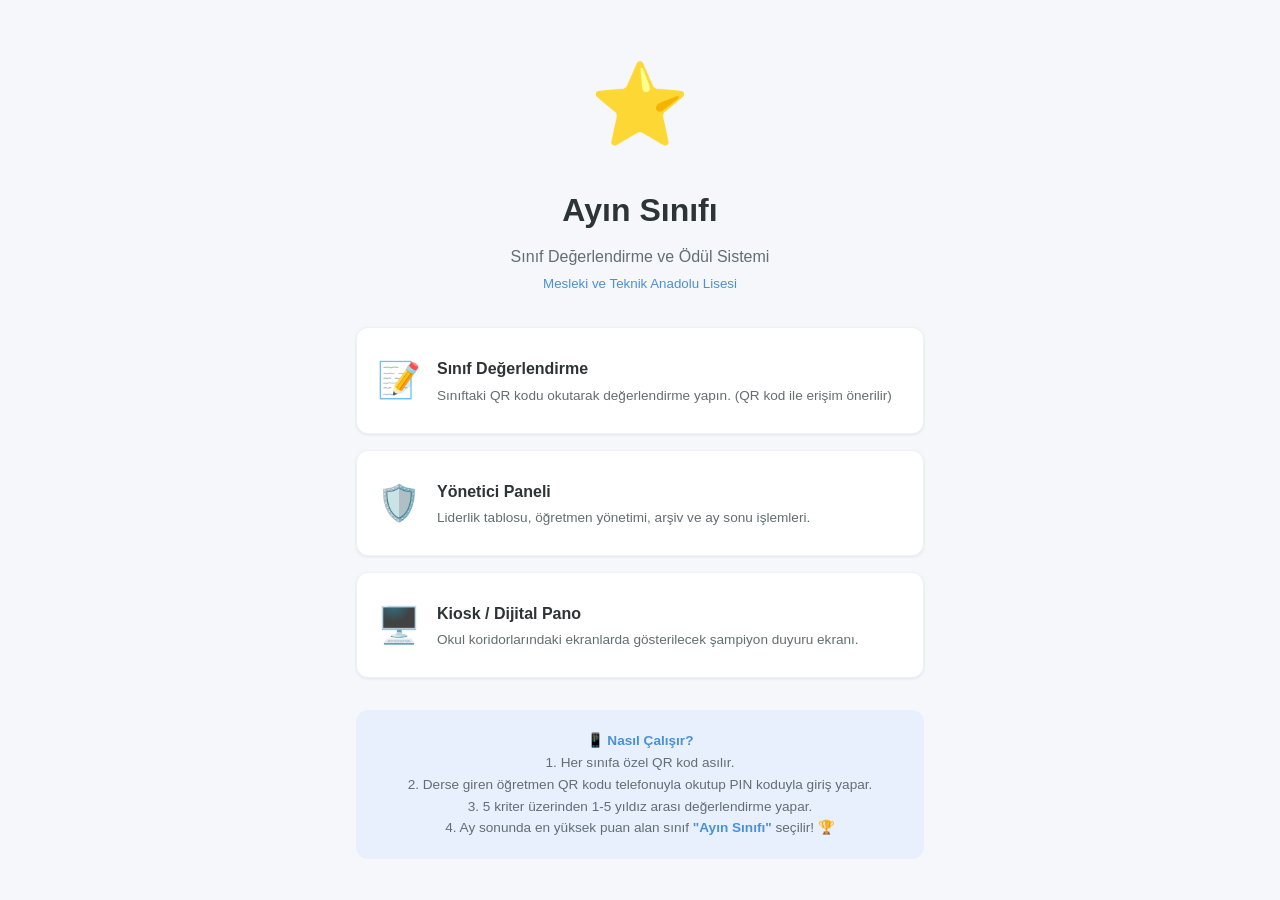
<file: index.html>
<!DOCTYPE html>
<html lang="tr">
<head>
    <meta charset="UTF-8">
    <meta name="viewport" content="width=device-width, initial-scale=1.0">
    <meta name="theme-color" content="#4A90D9">
    <title>Ayın Sınıfı - Sınıf Değerlendirme Sistemi</title>
    <link rel="stylesheet" href="style.css">
    <!--
        ============================================
        AYIN SINIFI - ANA SAYFA (LANDING PAGE)
        ============================================
        Bu sayfa uygulamanın giriş noktasıdır.
        Öğretmenler QR kod ile doğrudan oyla.html'e yönlenecektir.
        Bu sayfa genel bilgi ve yönlendirme sağlar.
    -->
    <style>
        .landing-container {
            max-width: 600px;
            margin: 0 auto;
            padding: 24px 16px;
            min-height: 100vh;
            display: flex;
            flex-direction: column;
            align-items: center;
            justify-content: center;
            text-align: center;
        }
        .landing-logo {
            font-size: 5rem;
            margin-bottom: 16px;
            animation: float 3s ease-in-out infinite;
        }
        @keyframes float {
            0%, 100% { transform: translateY(0); }
            50% { transform: translateY(-10px); }
        }
        .landing-title {
            font-size: 2rem;
            font-weight: 800;
            color: var(--text-primary);
            margin-bottom: 8px;
        }
        .landing-subtitle {
            font-size: 1rem;
            color: var(--text-secondary);
            margin-bottom: 32px;
            line-height: 1.6;
        }
        .landing-cards {
            display: grid;
            gap: 16px;
            width: 100%;
            margin-bottom: 32px;
        }
        .landing-card {
            background: var(--bg-card);
            border-radius: var(--radius-md);
            padding: 24px 20px;
            box-shadow: var(--shadow-sm);
            border: 1px solid var(--border-light);
            text-decoration: none;
            color: inherit;
            transition: all 0.2s;
            display: flex;
            align-items: center;
            gap: 16px;
            text-align: left;
        }
        .landing-card:hover {
            box-shadow: var(--shadow-md);
            transform: translateY(-2px);
            border-color: var(--primary);
        }
        .landing-card-icon {
            font-size: 2.2rem;
            flex-shrink: 0;
        }
        .landing-card h3 {
            font-size: 1rem;
            margin-bottom: 4px;
        }
        .landing-card p {
            font-size: 0.85rem;
            color: var(--text-secondary);
            line-height: 1.4;
        }
        .landing-info {
            background: var(--primary-light);
            border-radius: var(--radius-md);
            padding: 20px;
            font-size: 0.85rem;
            color: var(--text-secondary);
            line-height: 1.6;
            width: 100%;
        }
        .landing-info strong {
            color: var(--primary);
        }
    </style>
</head>
<body>

    <div class="landing-container">
        
        <div class="landing-logo">⭐</div>
        
        <h1 class="landing-title">Ayın Sınıfı</h1>
        <p class="landing-subtitle">
            Sınıf Değerlendirme ve Ödül Sistemi<br>
            <small id="landingSchoolName" style="color:var(--primary);">Mesleki ve Teknik Anadolu Lisesi</small>
        </p>

        <div class="landing-cards">
            
            <a href="oyla.html" class="landing-card">
                <span class="landing-card-icon">📝</span>
                <div>
                    <h3>Sınıf Değerlendirme</h3>
                    <p>Sınıftaki QR kodu okutarak değerlendirme yapın. (QR kod ile erişim önerilir)</p>
                </div>
            </a>

            <a href="admin.html" class="landing-card">
                <span class="landing-card-icon">🛡️</span>
                <div>
                    <h3>Yönetici Paneli</h3>
                    <p>Liderlik tablosu, öğretmen yönetimi, arşiv ve ay sonu işlemleri.</p>
                </div>
            </a>

            <a href="kiosk.html" class="landing-card">
                <span class="landing-card-icon">🖥️</span>
                <div>
                    <h3>Kiosk / Dijital Pano</h3>
                    <p>Okul koridorlarındaki ekranlarda gösterilecek şampiyon duyuru ekranı.</p>
                </div>
            </a>

        </div>

        <div class="landing-info">
            <strong>📱 Nasıl Çalışır?</strong><br>
            1. Her sınıfa özel QR kod asılır.<br>
            2. Derse giren öğretmen QR kodu telefonuyla okutup PIN koduyla giriş yapar.<br>
            3. 5 kriter üzerinden 1-5 yıldız arası değerlendirme yapar.<br>
            4. Ay sonunda en yüksek puan alan sınıf <strong>"Ayın Sınıfı"</strong> seçilir! 🏆
        </div>
    </div>

    <script src="firebase-config.js"></script>
    <script>
        document.getElementById('landingSchoolName').textContent = APP_CONFIG.schoolName;
    </script>

</body>
</html>
</file>
<file: style.css>
/* ============================================= */
/*  AYIN SINIFI - ANA STİL DOSYASI              */
/*  Mobile-First Responsive Tasarım              */
/* ============================================= */

/* ---------- CSS Değişkenleri (Tema) ---------- */
:root {
    /* Ana Renkler - Okul ortamına uygun soft palet */
    --primary: #4A90D9;
    --primary-dark: #3A7BC8;
    --primary-light: #E8F0FE;
    --secondary: #6C5CE7;
    --accent: #00B894;
    --accent-dark: #00A381;
    
    /* Nötr Renkler */
    --bg: #F5F7FA;
    --bg-card: #FFFFFF;
    --text-primary: #2D3436;
    --text-secondary: #636E72;
    --text-light: #B2BEC3;
    --border: #DFE6E9;
    --border-light: #EDF2F7;
    
    /* Durum Renkleri */
    --success: #00B894;
    --warning: #FDCB6E;
    --danger: #E17055;
    --info: #74B9FF;
    
    /* Yıldız Renkleri */
    --star-empty: #DFE6E9;
    --star-filled: #F9CA24;
    --star-hover: #F0B90B;
    
    /* Ödül Renkleri */
    --gold: #FFD700;
    --silver: #C0C0C0;
    --bronze: #CD7F32;
    
    /* Gölgeler */
    --shadow-sm: 0 1px 3px rgba(0,0,0,0.08);
    --shadow-md: 0 4px 12px rgba(0,0,0,0.1);
    --shadow-lg: 0 8px 30px rgba(0,0,0,0.12);
    --shadow-xl: 0 12px 40px rgba(0,0,0,0.15);
    
    /* Boyutlar */
    --radius-sm: 8px;
    --radius-md: 12px;
    --radius-lg: 16px;
    --radius-xl: 24px;
    --max-width: 480px;
    --max-width-admin: 1200px;
}

/* ---------- Global Sıfırlama ---------- */
*, *::before, *::after {
    margin: 0;
    padding: 0;
    box-sizing: border-box;
}

html {
    font-size: 16px;
    scroll-behavior: smooth;
    -webkit-tap-highlight-color: transparent;
}

body {
    font-family: 'Segoe UI', -apple-system, BlinkMacSystemFont, 'Roboto', 'Helvetica Neue', Arial, sans-serif;
    background: var(--bg);
    color: var(--text-primary);
    line-height: 1.6;
    min-height: 100vh;
    -webkit-font-smoothing: antialiased;
    -moz-osx-font-smoothing: grayscale;
}

/* ---------- Mobil Oylama Sayfası Layout ---------- */
.app-container {
    max-width: var(--max-width);
    margin: 0 auto;
    padding: 16px;
    min-height: 100vh;
    display: flex;
    flex-direction: column;
}

/* ---------- Üst Başlık (Header) ---------- */
.app-header {
    text-align: center;
    padding: 20px 16px;
    background: linear-gradient(135deg, var(--primary), var(--secondary));
    border-radius: var(--radius-lg);
    color: white;
    margin-bottom: 20px;
    box-shadow: var(--shadow-md);
    position: relative;
    overflow: hidden;
}

.app-header::before {
    content: '';
    position: absolute;
    top: -50%;
    right: -20%;
    width: 200px;
    height: 200px;
    background: rgba(255,255,255,0.08);
    border-radius: 50%;
}

.app-header .school-name {
    font-size: 0.8rem;
    opacity: 0.9;
    font-weight: 400;
    letter-spacing: 1px;
    text-transform: uppercase;
    margin-bottom: 4px;
}

.app-header h1 {
    font-size: 1.5rem;
    font-weight: 700;
    margin-bottom: 4px;
}

.app-header .subtitle {
    font-size: 0.85rem;
    opacity: 0.85;
}

.class-badge {
    display: inline-block;
    background: rgba(255,255,255,0.2);
    backdrop-filter: blur(10px);
    padding: 6px 20px;
    border-radius: 50px;
    font-size: 1.1rem;
    font-weight: 700;
    margin-top: 10px;
    border: 1px solid rgba(255,255,255,0.3);
}

/* ---------- Giriş (Login) Ekranı ---------- */
.login-container {
    flex: 1;
    display: flex;
    flex-direction: column;
    justify-content: center;
    align-items: center;
    padding: 20px;
}

.login-card {
    width: 100%;
    max-width: 400px;
    background: var(--bg-card);
    border-radius: var(--radius-lg);
    padding: 32px 24px;
    box-shadow: var(--shadow-lg);
    text-align: center;
}

.login-card .login-icon {
    font-size: 3rem;
    margin-bottom: 16px;
}

.login-card h2 {
    font-size: 1.3rem;
    margin-bottom: 8px;
    color: var(--text-primary);
}

.login-card p {
    font-size: 0.9rem;
    color: var(--text-secondary);
    margin-bottom: 24px;
}

.pin-input-group {
    display: flex;
    gap: 10px;
    justify-content: center;
    margin-bottom: 24px;
}

.pin-input {
    width: 48px;
    height: 56px;
    border: 2px solid var(--border);
    border-radius: var(--radius-sm);
    text-align: center;
    font-size: 1.5rem;
    font-weight: 700;
    color: var(--text-primary);
    background: var(--bg);
    transition: all 0.2s ease;
    -webkit-appearance: none;
    -moz-appearance: textfield;
}

.pin-input:focus {
    border-color: var(--primary);
    box-shadow: 0 0 0 3px rgba(74, 144, 217, 0.15);
    outline: none;
    background: white;
}

.pin-input::-webkit-inner-spin-button,
.pin-input::-webkit-outer-spin-button {
    -webkit-appearance: none;
}

/* ---------- Butonlar ---------- */
.btn {
    display: inline-flex;
    align-items: center;
    justify-content: center;
    gap: 8px;
    padding: 14px 28px;
    border: none;
    border-radius: var(--radius-md);
    font-size: 1rem;
    font-weight: 600;
    cursor: pointer;
    transition: all 0.2s ease;
    text-decoration: none;
    line-height: 1;
    -webkit-tap-highlight-color: transparent;
    user-select: none;
}

.btn:active {
    transform: scale(0.97);
}

.btn-primary {
    background: linear-gradient(135deg, var(--primary), var(--primary-dark));
    color: white;
    box-shadow: 0 4px 12px rgba(74, 144, 217, 0.3);
}

.btn-primary:hover {
    box-shadow: 0 6px 16px rgba(74, 144, 217, 0.4);
    transform: translateY(-1px);
}

.btn-primary:disabled {
    opacity: 0.6;
    cursor: not-allowed;
    transform: none;
}

.btn-success {
    background: linear-gradient(135deg, var(--accent), var(--accent-dark));
    color: white;
    box-shadow: 0 4px 12px rgba(0, 184, 148, 0.3);
}

.btn-success:hover {
    box-shadow: 0 6px 16px rgba(0, 184, 148, 0.4);
    transform: translateY(-1px);
}

.btn-danger {
    background: linear-gradient(135deg, var(--danger), #D63031);
    color: white;
    box-shadow: 0 4px 12px rgba(225, 112, 85, 0.3);
}

.btn-outline {
    background: transparent;
    border: 2px solid var(--border);
    color: var(--text-secondary);
}

.btn-outline:hover {
    border-color: var(--primary);
    color: var(--primary);
}

.btn-block {
    width: 100%;
}

.btn-lg {
    padding: 16px 32px;
    font-size: 1.1rem;
}

.btn-sm {
    padding: 8px 16px;
    font-size: 0.85rem;
}

/* ---------- Oylama Ekranı ---------- */
.voting-screen {
    flex: 1;
    padding-bottom: 100px;
}

.teacher-info-bar {
    display: flex;
    align-items: center;
    justify-content: space-between;
    padding: 10px 16px;
    background: var(--primary-light);
    border-radius: var(--radius-md);
    margin-bottom: 16px;
    font-size: 0.85rem;
}

.teacher-info-bar .teacher-name {
    font-weight: 600;
    color: var(--primary-dark);
}

.teacher-info-bar .logout-btn {
    color: var(--danger);
    cursor: pointer;
    font-weight: 500;
    background: none;
    border: none;
    font-size: 0.85rem;
    padding: 4px 8px;
}

/* ---------- Kriter Kartları ---------- */
.criteria-card {
    background: var(--bg-card);
    border-radius: var(--radius-md);
    padding: 20px;
    margin-bottom: 12px;
    box-shadow: var(--shadow-sm);
    border: 1px solid var(--border-light);
    transition: all 0.2s ease;
}

.criteria-card.rated {
    border-color: var(--accent);
    box-shadow: 0 0 0 1px var(--accent), var(--shadow-sm);
}

.criteria-header {
    display: flex;
    align-items: flex-start;
    gap: 12px;
    margin-bottom: 12px;
}

.criteria-icon {
    font-size: 1.6rem;
    flex-shrink: 0;
    width: 40px;
    height: 40px;
    display: flex;
    align-items: center;
    justify-content: center;
    background: var(--bg);
    border-radius: var(--radius-sm);
}

.criteria-info h3 {
    font-size: 0.95rem;
    font-weight: 600;
    color: var(--text-primary);
    margin-bottom: 4px;
    line-height: 1.3;
}

.criteria-info .criteria-desc {
    font-size: 0.78rem;
    color: var(--text-secondary);
    line-height: 1.4;
}

.criteria-info .criteria-goal {
    font-size: 0.72rem;
    color: var(--accent);
    font-weight: 600;
    margin-top: 4px;
    display: flex;
    align-items: center;
    gap: 4px;
}

/* ---------- Yıldız Değerlendirme ---------- */
.star-rating {
    display: flex;
    gap: 6px;
    justify-content: center;
    padding: 8px 0;
}

.star-rating .star {
    font-size: 2rem;
    cursor: pointer;
    color: var(--star-empty);
    transition: all 0.15s ease;
    -webkit-tap-highlight-color: transparent;
    user-select: none;
    line-height: 1;
    padding: 4px;
}

.star-rating .star:hover,
.star-rating .star.hover {
    color: var(--star-hover);
    transform: scale(1.15);
}

.star-rating .star.active {
    color: var(--star-filled);
}

.star-rating .star.active:hover {
    color: var(--star-hover);
}

.rating-label {
    text-align: center;
    font-size: 0.8rem;
    color: var(--text-secondary);
    margin-top: 4px;
    min-height: 20px;
    font-weight: 500;
}

/* ---------- Yorum Alanı ---------- */
.comment-section {
    background: var(--bg-card);
    border-radius: var(--radius-md);
    padding: 20px;
    margin-bottom: 12px;
    box-shadow: var(--shadow-sm);
    border: 1px solid var(--border-light);
}

.comment-section h3 {
    font-size: 0.95rem;
    font-weight: 600;
    margin-bottom: 12px;
    display: flex;
    align-items: center;
    gap: 8px;
}

.comment-textarea {
    width: 100%;
    min-height: 80px;
    padding: 12px;
    border: 2px solid var(--border);
    border-radius: var(--radius-sm);
    font-family: inherit;
    font-size: 0.9rem;
    color: var(--text-primary);
    resize: vertical;
    transition: border-color 0.2s;
    background: var(--bg);
}

.comment-textarea:focus {
    border-color: var(--primary);
    outline: none;
    background: white;
}

.comment-textarea::placeholder {
    color: var(--text-light);
}

/* ---------- Alt Gönder Butonu (Yapışkan) ---------- */
.submit-bar {
    position: fixed;
    bottom: 0;
    left: 0;
    right: 0;
    padding: 16px;
    background: rgba(255,255,255,0.95);
    backdrop-filter: blur(10px);
    border-top: 1px solid var(--border-light);
    z-index: 100;
    display: flex;
    justify-content: center;
}

.submit-bar .btn {
    max-width: var(--max-width);
    width: 100%;
}

/* ---------- Sonuç / Başarı Ekranı ---------- */
.success-screen {
    flex: 1;
    display: flex;
    flex-direction: column;
    justify-content: center;
    align-items: center;
    text-align: center;
    padding: 32px 20px;
}

.success-icon {
    font-size: 4rem;
    margin-bottom: 16px;
    animation: popIn 0.5s cubic-bezier(0.175, 0.885, 0.32, 1.275);
}

@keyframes popIn {
    0% { transform: scale(0); opacity: 0; }
    100% { transform: scale(1); opacity: 1; }
}

.success-screen h2 {
    font-size: 1.4rem;
    margin-bottom: 8px;
    color: var(--accent);
}

.success-screen p {
    font-size: 0.95rem;
    color: var(--text-secondary);
    margin-bottom: 24px;
}

/* ---------- Hata Mesajları / Bildirimler ---------- */
.toast {
    position: fixed;
    top: 20px;
    left: 50%;
    transform: translateX(-50%) translateY(-100px);
    padding: 14px 24px;
    border-radius: var(--radius-md);
    color: white;
    font-weight: 500;
    font-size: 0.9rem;
    z-index: 10000;
    box-shadow: var(--shadow-lg);
    transition: transform 0.3s cubic-bezier(0.175, 0.885, 0.32, 1.275);
    max-width: 90%;
    text-align: center;
}

.toast.show {
    transform: translateX(-50%) translateY(0);
}

.toast.success { background: var(--accent); }
.toast.error { background: var(--danger); }
.toast.warning { background: var(--warning); color: var(--text-primary); }
.toast.info { background: var(--info); }

/* ---------- Yükleniyor (Loading) ---------- */
.loading-overlay {
    position: fixed;
    inset: 0;
    background: rgba(255,255,255,0.85);
    display: flex;
    flex-direction: column;
    align-items: center;
    justify-content: center;
    z-index: 9999;
    backdrop-filter: blur(4px);
}

.spinner {
    width: 40px;
    height: 40px;
    border: 3px solid var(--border);
    border-top-color: var(--primary);
    border-radius: 50%;
    animation: spin 0.8s linear infinite;
}

@keyframes spin {
    to { transform: rotate(360deg); }
}

.loading-overlay p {
    margin-top: 12px;
    color: var(--text-secondary);
    font-size: 0.9rem;
}

/* ---------- Gizle/Göster Yardımcıları ---------- */
.hidden { display: none !important; }

/* ============================================= */
/*  ADMİN PANELİ STİLLERİ                       */
/* ============================================= */

.admin-container {
    max-width: var(--max-width-admin);
    margin: 0 auto;
    padding: 24px;
}

/* Admin Üst Bar */
.admin-header {
    display: flex;
    align-items: center;
    justify-content: space-between;
    padding: 20px 24px;
    background: linear-gradient(135deg, var(--primary), var(--secondary));
    border-radius: var(--radius-lg);
    color: white;
    margin-bottom: 24px;
    box-shadow: var(--shadow-md);
    flex-wrap: wrap;
    gap: 12px;
}

.admin-header h1 {
    font-size: 1.4rem;
    font-weight: 700;
    display: flex;
    align-items: center;
    gap: 10px;
}

.admin-header .admin-actions {
    display: flex;
    gap: 8px;
    flex-wrap: wrap;
}

/* Admin Tablar */








/* Admin Tablar - Modern ve Responsive Tasarım */
.admin-tabs {
    display: flex;
    flex-wrap: wrap; /* Sığmazsa alt satıra geçsin, kaydırma çubuğu çıkmasın */
    gap: 10px;
    background: var(--bg-card);
    border-radius: var(--radius-lg);
    padding: 10px;
    margin-bottom: 24px;
    box-shadow: var(--shadow-sm);
    border: 1px solid var(--border-light);
}

.admin-tab {
    flex: 1 1 auto;
    min-width: 140px; /* Çok küçülmesini engelle */
    padding: 14px 16px;
    border: none;
    background: transparent;
    border-radius: var(--radius-md);
    font-size: 0.95rem;
    font-weight: 600;
    color: var(--text-secondary);
    cursor: pointer;
    transition: all 0.2s;
    text-align: center;
    display: flex;
    align-items: center;
    justify-content: center;
    gap: 8px;
}

.admin-tab.active {
    background: var(--primary);
    color: white;
    box-shadow: 0 4px 12px rgba(74, 144, 217, 0.25);
}

.admin-tab:hover:not(.active) {
    background: var(--bg);
    color: var(--primary);
}

/* Admin Kartlar */
.admin-card {
    background: var(--bg-card);
    border-radius: var(--radius-md);
    padding: 24px;
    box-shadow: var(--shadow-sm);
    border: 1px solid var(--border-light);
    margin-bottom: 20px;
}

.admin-card h2 {
    font-size: 1.15rem;
    font-weight: 700;
    margin-bottom: 16px;
    display: flex;
    align-items: center;
    gap: 8px;
}

/* Sıralama Tablosu */
.leaderboard-table {
    width: 100%;
    border-collapse: collapse;
    font-size: 0.9rem;
}

.leaderboard-table thead {
    background: var(--bg);
}

.leaderboard-table th {
    padding: 12px 16px;
    text-align: left;
    font-weight: 600;
    color: var(--text-secondary);
    font-size: 0.8rem;
    text-transform: uppercase;
    letter-spacing: 0.5px;
    border-bottom: 2px solid var(--border);
}

.leaderboard-table td {
    padding: 14px 16px;
    border-bottom: 1px solid var(--border-light);
    vertical-align: middle;
}

.leaderboard-table tbody tr {
    transition: background 0.15s;
}

.leaderboard-table tbody tr:hover {
    background: var(--primary-light);
}

.rank-badge {
    display: inline-flex;
    align-items: center;
    justify-content: center;
    width: 32px;
    height: 32px;
    border-radius: 50%;
    font-weight: 700;
    font-size: 0.85rem;
}

.rank-1 { background: var(--gold); color: #6B4C00; }
.rank-2 { background: var(--silver); color: #4A4A4A; }
.rank-3 { background: var(--bronze); color: #3E2200; }
.rank-other { background: var(--bg); color: var(--text-secondary); }

.class-name-cell {
    font-weight: 600;
    display: flex;
    align-items: center;
    gap: 8px;
}

.star-count {
    display: inline-flex;
    align-items: center;
    gap: 4px;
    color: var(--star-filled);
    font-weight: 600;
}

/* İlerleme Çubuğu */
.progress-container {
    margin-top: 12px;
}

.progress-bar-wrapper {
    display: flex;
    align-items: center;
    gap: 12px;
    margin-bottom: 8px;
}

.progress-class-name {
    min-width: 50px;
    font-weight: 600;
    font-size: 0.85rem;
}

.progress-bar-track {
    flex: 1;
    height: 24px;
    background: var(--bg);
    border-radius: 12px;
    overflow: hidden;
    position: relative;
}

.progress-bar-fill {
    height: 100%;
    border-radius: 12px;
    transition: width 0.6s cubic-bezier(0.4, 0, 0.2, 1);
    display: flex;
    align-items: center;
    justify-content: flex-end;
    padding-right: 8px;
    font-size: 0.75rem;
    font-weight: 600;
    color: white;
    min-width: fit-content;
}

.progress-bar-fill.gold { background: linear-gradient(90deg, var(--gold), #FFE066); color: #6B4C00; }
.progress-bar-fill.blue { background: linear-gradient(90deg, var(--primary), var(--info)); }
.progress-bar-fill.green { background: linear-gradient(90deg, var(--accent), #55EFC4); }
.progress-bar-fill.purple { background: linear-gradient(90deg, var(--secondary), #A29BFE); }

.progress-stars {
    display: flex;
    gap: 4px;
    font-size: 0.9rem;
}

/* Öğretmen Yönetimi */
.teacher-list {
    display: grid;
    gap: 8px;
}

.teacher-item {
    display: flex;
    align-items: center;
    justify-content: space-between;
    padding: 12px 16px;
    background: var(--bg);
    border-radius: var(--radius-sm);
    transition: all 0.15s;
}

.teacher-item:hover {
    background: var(--primary-light);
}

.teacher-item .teacher-detail {
    display: flex;
    align-items: center;
    gap: 12px;
}

.teacher-avatar {
    width: 36px;
    height: 36px;
    border-radius: 50%;
    background: var(--primary);
    color: white;
    display: flex;
    align-items: center;
    justify-content: center;
    font-weight: 700;
    font-size: 0.85rem;
}

.teacher-item .teacher-actions {
    display: flex;
    gap: 8px;
}

/* Form Elemanları */
.form-group {
    margin-bottom: 16px;
}

.form-group label {
    display: block;
    font-size: 0.85rem;
    font-weight: 600;
    color: var(--text-secondary);
    margin-bottom: 6px;
}

.form-input {
    width: 100%;
    padding: 12px 16px;
    border: 2px solid var(--border);
    border-radius: var(--radius-sm);
    font-size: 0.95rem;
    font-family: inherit;
    color: var(--text-primary);
    background: var(--bg);
    transition: all 0.2s;
}

.form-input:focus {
    border-color: var(--primary);
    outline: none;
    background: white;
    box-shadow: 0 0 0 3px rgba(74, 144, 217, 0.1);
}

.form-row {
    display: grid;
    grid-template-columns: 1fr 1fr;
    gap: 12px;
}

/* Modal */
.modal-overlay {
    position: fixed;
    inset: 0;
    background: rgba(0,0,0,0.5);
    display: flex;
    align-items: center;
    justify-content: center;
    z-index: 5000;
    padding: 20px;
    backdrop-filter: blur(4px);
}

.modal-content {
    background: var(--bg-card);
    border-radius: var(--radius-lg);
    padding: 32px 24px;
    max-width: 480px;
    width: 100%;
    box-shadow: var(--shadow-xl);
    animation: modalIn 0.3s ease;
}

@keyframes modalIn {
    from { transform: scale(0.9); opacity: 0; }
    to { transform: scale(1); opacity: 1; }
}

.modal-content h2 {
    font-size: 1.2rem;
    margin-bottom: 16px;
    display: flex;
    align-items: center;
    gap: 8px;
}

.modal-actions {
    display: flex;
    gap: 12px;
    margin-top: 24px;
    justify-content: flex-end;
}

/* ---------- İstatistik Kartları ---------- */
.stats-grid {
    display: grid;
    grid-template-columns: repeat(auto-fit, minmax(200px, 1fr));
    gap: 16px;
    margin-bottom: 24px;
}

.stat-card {
    background: var(--bg-card);
    border-radius: var(--radius-md);
    padding: 20px;
    box-shadow: var(--shadow-sm);
    border: 1px solid var(--border-light);
    text-align: center;
}

.stat-card .stat-value {
    font-size: 2rem;
    font-weight: 800;
    color: var(--primary);
    line-height: 1;
    margin-bottom: 4px;
}

.stat-card .stat-label {
    font-size: 0.8rem;
    color: var(--text-secondary);
    font-weight: 500;
}

/* Arşiv Tablosu */
.archive-list {
    display: grid;
    gap: 12px;
}

.archive-item {
    display: flex;
    align-items: center;
    justify-content: space-between;
    padding: 16px 20px;
    background: var(--bg);
    border-radius: var(--radius-md);
    transition: all 0.15s;
}

.archive-item:hover {
    background: var(--primary-light);
    box-shadow: var(--shadow-sm);
}

.archive-month {
    font-weight: 600;
    font-size: 1rem;
}

.archive-winner {
    display: flex;
    align-items: center;
    gap: 8px;
    color: var(--star-filled);
    font-weight: 600;
}

/* ============================================= */
/*  KİOSK EKRANI STİLLERİ                       */
/* ============================================= */

.kiosk-container {
    min-height: 100vh;
    display: flex;
    flex-direction: column;
    align-items: center;
    justify-content: center;
    background: linear-gradient(135deg, #0C1445 0%, #1A237E 30%, #283593 60%, #1A237E 100%);
    color: white;
    padding: 40px;
    text-align: center;
    position: relative;
    overflow: hidden;
}

.kiosk-container::before {
    content: '';
    position: absolute;
    top: -50%;
    left: -50%;
    width: 200%;
    height: 200%;
    background: radial-gradient(circle, rgba(255,215,0,0.05) 0%, transparent 50%);
    animation: kioskGlow 8s ease-in-out infinite;
}

@keyframes kioskGlow {
    0%, 100% { transform: translate(0, 0); }
    50% { transform: translate(5%, 3%); }
}

.kiosk-school-name {
    font-size: 1.2rem;
    opacity: 0.7;
    letter-spacing: 3px;
    text-transform: uppercase;
    margin-bottom: 16px;
    position: relative;
    z-index: 1;
}

.kiosk-title {
    font-size: 2.5rem;
    font-weight: 800;
    margin-bottom: 8px;
    position: relative;
    z-index: 1;
    text-shadow: 0 2px 20px rgba(255,215,0,0.3);
}

.kiosk-month {
    font-size: 1.5rem;
    color: var(--gold);
    font-weight: 600;
    margin-bottom: 40px;
    position: relative;
    z-index: 1;
}

.kiosk-trophy {
    font-size: 6rem;
    margin-bottom: 24px;
    animation: trophyBounce 2s ease-in-out infinite;
    position: relative;
    z-index: 1;
    filter: drop-shadow(0 0 30px rgba(255,215,0,0.4));
}

@keyframes trophyBounce {
    0%, 100% { transform: translateY(0); }
    50% { transform: translateY(-12px); }
}

.kiosk-winner-name {
    font-size: 4rem;
    font-weight: 900;
    color: var(--gold);
    text-shadow: 0 0 40px rgba(255,215,0,0.4), 0 4px 20px rgba(0,0,0,0.3);
    margin-bottom: 16px;
    position: relative;
    z-index: 1;
    letter-spacing: 4px;
}

.kiosk-score {
    font-size: 1.3rem;
    opacity: 0.8;
    margin-bottom: 40px;
    position: relative;
    z-index: 1;
}

.kiosk-stars {
    font-size: 2rem;
    letter-spacing: 8px;
    position: relative;
    z-index: 1;
    animation: starPulse 1.5s ease-in-out infinite;
}

@keyframes starPulse {
    0%, 100% { opacity: 1; }
    50% { opacity: 0.7; }
}

.kiosk-footer {
    position: absolute;
    bottom: 30px;
    font-size: 0.9rem;
    opacity: 0.4;
    z-index: 1;
}

.kiosk-no-data {
    font-size: 1.5rem;
    opacity: 0.6;
    position: relative;
    z-index: 1;
}

/* ============================================= */
/*  RESPONSİV TASARIM                            */
/* ============================================= */

/* Tablet */
@media (min-width: 768px) {
    .app-container {
        padding: 24px;
    }
    
    .app-header h1 {
        font-size: 1.8rem;
    }
    
    .criteria-card {
        padding: 24px;
    }
    
    .star-rating .star {
        font-size: 2.4rem;
    }
    
    .kiosk-title {
        font-size: 3.5rem;
    }
    
    .kiosk-winner-name {
        font-size: 5.5rem;
    }
    
    .kiosk-trophy {
        font-size: 8rem;
    }
}

/* Masaüstü */
@media (min-width: 1024px) {
    
    
    .kiosk-title {
        font-size: 4rem;
    }
    
    .kiosk-winner-name {
        font-size: 7rem;
    }
    
    .kiosk-trophy {
        font-size: 10rem;
    }
}

/* Küçük telefonlar için düzenleme */
@media (max-width: 360px) {
    .pin-input {
        width: 42px;
        height: 48px;
        font-size: 1.3rem;
    }
    
    .star-rating .star {
        font-size: 1.7rem;
        padding: 2px;
    }
    
    .criteria-info h3 {
        font-size: 0.85rem;
    }
}

/* Admin panelinde küçük ekranlar */
@media (max-width: 768px) {
    .admin-container {
        padding: 12px;
    }
    
    .admin-header {
        flex-direction: column;
        text-align: center;
    }
    
    .admin-header h1 {
        font-size: 1.1rem;
    }
    
    .stats-grid {
        grid-template-columns: repeat(2, 1fr);
    }
    
    .leaderboard-table {
        font-size: 0.8rem;
    }
    
    .leaderboard-table th,
    .leaderboard-table td {
        padding: 10px 8px;
    }
    
    .form-row {
        grid-template-columns: 1fr;
    }
    
    .admin-card {
        padding: 16px;
    }
}

/* Admin Login */
.admin-login-container {
    min-height: 100vh;
    display: flex;
    align-items: center;
    justify-content: center;
    padding: 20px;
}

.admin-login-card {
    max-width: 400px;
    width: 100%;
    background: var(--bg-card);
    border-radius: var(--radius-lg);
    padding: 40px 32px;
    box-shadow: var(--shadow-lg);
    text-align: center;
}

.admin-login-card h2 {
    font-size: 1.4rem;
    margin-bottom: 8px;
}

.admin-login-card p {
    color: var(--text-secondary);
    margin-bottom: 24px;
    font-size: 0.9rem;
}

/* Tab Panel İçerik */
.tab-panel {
    display: none;
}

.tab-panel.active {
    display: block;
}

/* Oy geçmişi detay */
.vote-detail-grid {
    display: grid;
    grid-template-columns: repeat(auto-fill, minmax(280px, 1fr));
    gap: 12px;
}

.vote-detail-card {
    background: var(--bg);
    border-radius: var(--radius-sm);
    padding: 14px;
    font-size: 0.85rem;
}

.vote-detail-card .vote-teacher {
    font-weight: 600;
    margin-bottom: 6px;
    color: var(--primary);
}

.vote-detail-card .vote-date {
    font-size: 0.78rem;
    color: var(--text-light);
    margin-bottom: 8px;
}

.vote-detail-card .vote-criteria-list {
    display: grid;
    gap: 4px;
}

.vote-criteria-item {
    display: flex;
    justify-content: space-between;
    align-items: center;
}

.vote-criteria-item .criteria-name {
    color: var(--text-secondary);
    font-size: 0.8rem;
}

.vote-criteria-item .criteria-stars {
    color: var(--star-filled);
    font-size: 0.8rem;
}

/* Duplicate warning */
.duplicate-warning {
    background: linear-gradient(135deg, #FFF3CD, #FFF8E1);
    border: 1px solid #FFC107;
    border-radius: var(--radius-md);
    padding: 24px;
    text-align: center;
}

.duplicate-warning .warning-icon {
    font-size: 3rem;
    margin-bottom: 12px;
}

.duplicate-warning h2 {
    color: #856404;
    margin-bottom: 8px;
}

.duplicate-warning p {
    color: #856404;
    font-size: 0.9rem;
}

/* Scrollbar */
::-webkit-scrollbar {
    width: 6px;
}

::-webkit-scrollbar-track {
    background: transparent;
}

::-webkit-scrollbar-thumb {
    background: var(--border);
    border-radius: 3px;
}

::-webkit-scrollbar-thumb:hover {
    background: var(--text-light);
}

/* Kiosk ekranında "Büyük Ödüle Kalan Yol" */
.kiosk-progress-section {
    width: 100%;
    max-width: 700px;
    margin-top: 40px;
    position: relative;
    z-index: 1;
}

.kiosk-progress-section h3 {
    font-size: 1.1rem;
    margin-bottom: 16px;
    opacity: 0.8;
}

.kiosk-progress-item {
    display: flex;
    align-items: center;
    gap: 12px;
    margin-bottom: 12px;
}

.kiosk-progress-item .kp-class {
    min-width: 60px;
    font-weight: 700;
    font-size: 1rem;
    text-align: right;
}

.kiosk-progress-item .kp-track {
    flex: 1;
    height: 20px;
    background: rgba(255,255,255,0.1);
    border-radius: 10px;
    overflow: hidden;
}

.kiosk-progress-item .kp-fill {
    height: 100%;
    background: linear-gradient(90deg, var(--gold), #FFE066);
    border-radius: 10px;
    transition: width 1s ease;
    display: flex;
    align-items: center;
    justify-content: flex-end;
    padding-right: 8px;
    font-size: 0.7rem;
    font-weight: 700;
    color: #6B4C00;
}

.kiosk-progress-item .kp-stars {
    min-width: 60px;
    font-size: 0.9rem;
}

/* ============================================= */
/*  KAREKOD ETİKET YAZDIRMA STİLLERİ             */
/* ============================================= */
.qr-print-grid {
    display: grid;
    grid-template-columns: repeat(3, 1fr);
    gap: 15px;
    margin-top: 20px;
}

.qr-label {
    background: #fff;
    border: 2px dashed #DFE6E9;
    padding: 15px 10px;
    text-align: center;
    border-radius: 12px;
    display: flex;
    flex-direction: column;
    align-items: center;
    justify-content: center;
}

.qr-label h3 {
    font-size: 1.2rem;
    color: #2D3436;
    margin-bottom: 12px;
    font-weight: 700;
}

.qr-code-img img {
    margin: 0 auto;
}

.qr-footer {
    font-size: 0.8rem;
    color: #00B894;
    margin-top: 10px;
    font-weight: 700;
}

/* YAZDIRMA MODU (PRINT) */
@media print {
    /* Ekrandaki diğer her şeyi gizle */
    body * {
        visibility: hidden;
    }
    
    /* Arka plan renklerini ve gölgeleri kaldır */
    body {
        background: #fff;
    }

        /* Sadece yazdırılacak alanı göster */
    #printArea, #printArea * {
        visibility: visible;
    }
    
    /* Grid yapısını 3 sütun 3 satır olarak ayarla ve kesme boşlukları bırak */
    #printArea {
        position: absolute;
        left: 0;
        top: 0;
        width: 100%;
        display: grid;
        grid-template-columns: repeat(3, 1fr);
        gap: 15mm; /* Etiketler arası kesme boşluğu */
        padding: 12mm; /* Sayfa kenarı boşluğu */
        box-sizing: border-box;
    }
    
    .qr-label {
        border: 2px dashed #888; /* Kesim çizgisi gibi görünsün */
        border-radius: 12px;
        padding: 25px 15px;
        height: 82mm; /* 3 satırın A4'e rahat sığması için yükseklik artırıldı */
        page-break-inside: avoid;
        display: flex;
        flex-direction: column;
        justify-content: space-between;
        align-items: center;
        background: #fff;
    }

    .qr-label h3 {
        font-size: 1.3rem !important;
        margin-bottom: 10px;
        text-align: center;
    }

    .qr-footer {
        font-size: 1.1rem !important;
        margin-top: 10px;
    }
    
    /* Ekrandaki kartları vs. basmasın */
    .no-print, .admin-header, .admin-tabs, .toast {
        display: none !important;
    }
}


/* ========== SETTINGS SIDEBAR LAYOUT ========== */
.settings-layout {
    display: flex;
    gap: 24px;
    align-items: flex-start;
}
.settings-sidebar {
    width: 240px;
    background: var(--bg-card);
    border-radius: var(--radius-md);
    padding: 16px;
    box-shadow: var(--shadow-sm);
    border: 1px solid var(--border-light);
    flex-shrink: 0;
}
.settings-nav-btn {
    display: flex;
    align-items: center;
    gap: 12px;
    width: 100%;
    text-align: left;
    padding: 14px 16px;
    background: transparent;
    border: none;
    border-radius: var(--radius-sm);
    font-size: 0.95rem;
    font-weight: 600;
    color: var(--text-secondary);
    cursor: pointer;
    margin-bottom: 8px;
    transition: all 0.2s;
}
.settings-nav-btn i {
    width: 20px;
    text-align: center;
}
.settings-nav-btn:hover {
    background: var(--bg);
    color: var(--primary);
}
.settings-nav-btn.active {
    background: var(--primary);
    color: white;
    box-shadow: 0 4px 10px rgba(74,144,217,0.3);
}
.settings-content {
    flex: 1;
    min-width: 0;
}
.settings-section {
    display: none;
    animation: fadeIn 0.3s ease;
}
.settings-section.active {
    display: block;
}
@keyframes fadeIn {
    from { opacity: 0; transform: translateY(10px); }
    to { opacity: 1; transform: translateY(0); }
}
@media (max-width: 800px) {
    .settings-layout { flex-direction: column; }
    .settings-sidebar { width: 100%; display: flex; overflow-x: auto; padding: 8px; }
    .settings-nav-btn { white-space: nowrap; margin-bottom: 0; margin-right: 8px; justify-content: center; }
}

.class-tag {
    background: var(--primary-light);
    color: var(--primary-dark);
    padding: 8px 14px;
    border-radius: 20px;
    font-weight: 600;
    display: inline-flex;
    align-items: center;
    gap: 10px;
    border: 1px solid var(--primary);
    transition: all 0.2s;
}
.class-tag:hover {
    background: var(--primary);
    color: white;
}
.class-tag span {
    cursor: pointer;
}
.class-tag i {
    cursor: pointer;
    color: var(--danger);
    background: white;
    border-radius: 50%;
    width: 20px;
    height: 20px;
    display: flex;
    align-items: center;
    justify-content: center;
}
</file>
